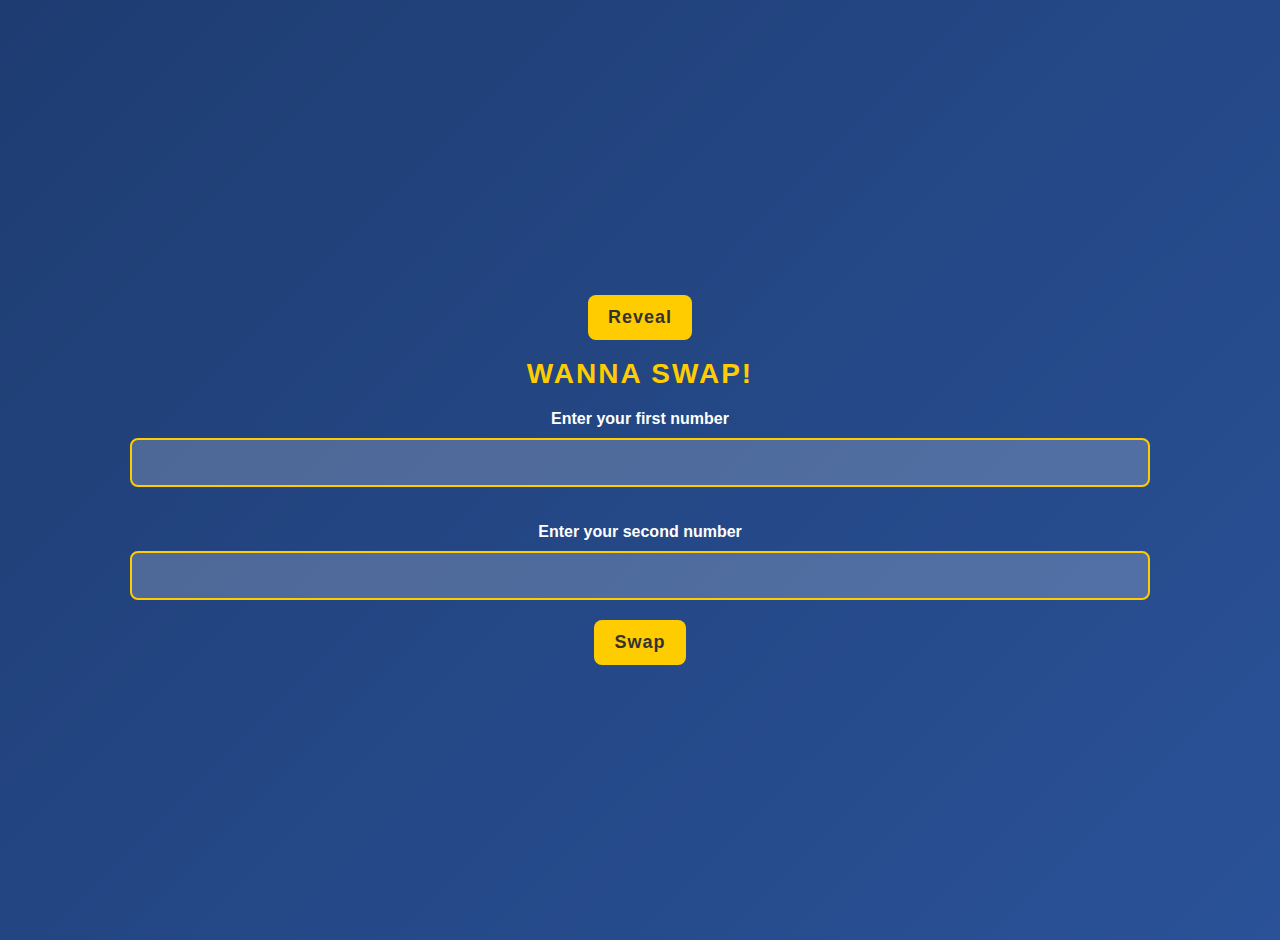
<file: index.htm>
<!DOCTYPE html>
<html lang="en">
<head>
    <meta charset="UTF-8">
    <meta name="viewport" content="width=device-width, initial-scale=1.0">
    <title>Document</title>
    <link rel="stylesheet" href="jj.css">
    <script src="jj.js" defer></script>
</head>
<body>
    
    <button id="reveal">Reveal</button>
    <h1>Wanna <span id="swp">Swap!</span></h1>

    <label for="num1">Enter your first number</label>
    <input type="number" id="num1"><br><br>
    <label for="num2">Enter your second number</label>
    <input type="number" id="num2">
    
    <button id="swap" type="submit">Swap</button>

</body>
</html>
</file>
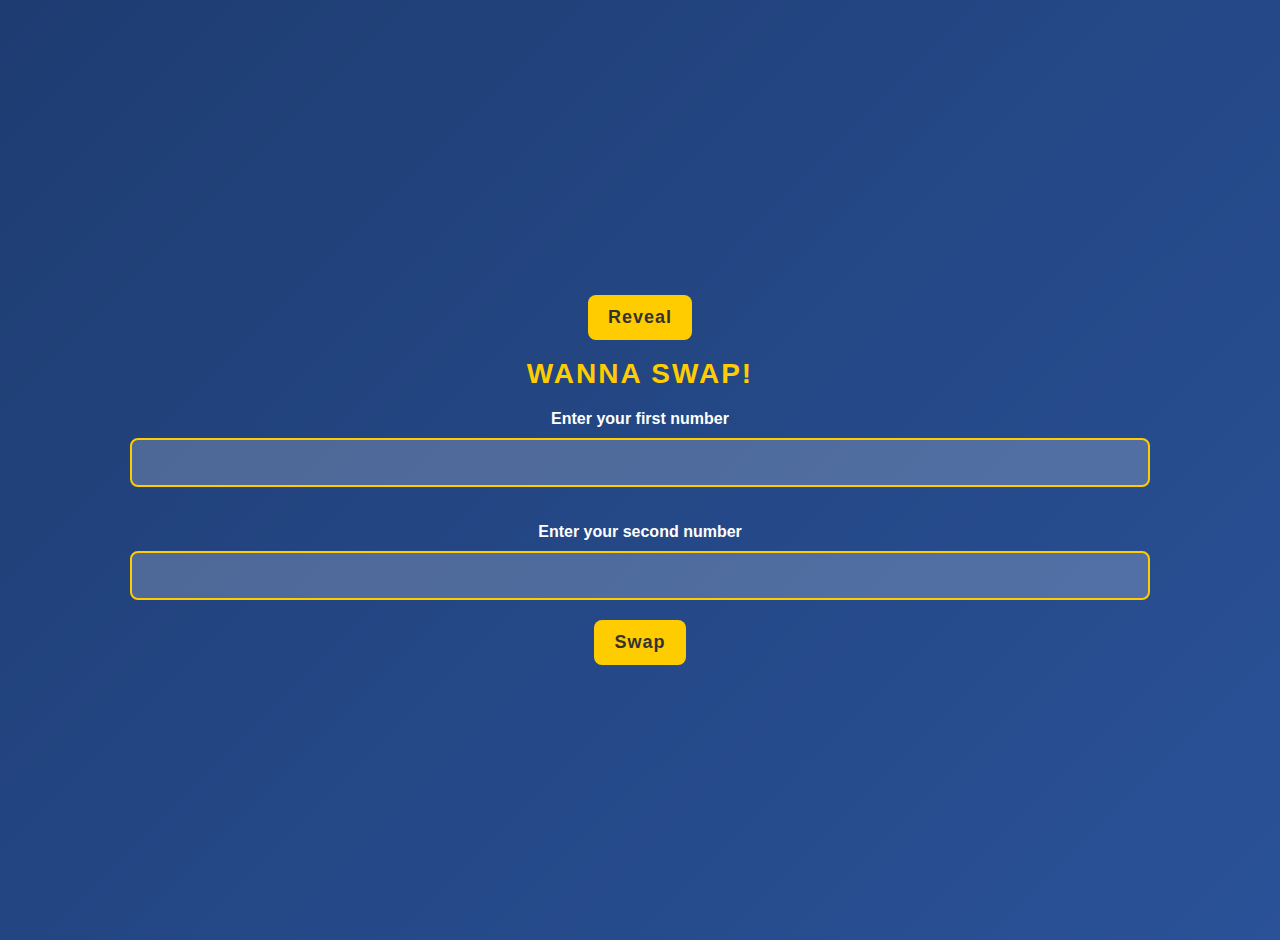
<file: jj.htm>
<!DOCTYPE html>
<html lang="en">
<head>
    <meta charset="UTF-8">
    <meta name="viewport" content="width=device-width, initial-scale=1.0">
    <title>Document</title>
    <link rel="stylesheet" href="jj.css">
    <script src="jj.js" defer></script>
</head>
<body>
    
    <button id="reveal">Reveal</button>
    <h1>Wanna <span id="swp">Swap!</span></h1>

    <label for="num1">Enter your first number</label>
    <input type="number" id="num1"><br><br>
    <label for="num2">Enter your second number</label>
    <input type="number" id="num2">
    
    <button id="swap" type="submit">Swap</button>

</body>
</html>
</file>
<file: jj.css>
/* General Styles */
body {
    font-family: 'Poppins', sans-serif;
    text-align: center;
    background: linear-gradient(135deg, #1e3c72, #2a5298);
    color: white;
    margin: 0;
    padding: 20px;
    display: flex;
    flex-direction: column;
    align-items: center;
    justify-content: center;
    height: 100vh;
}

/* Container */
.container {
    background: rgba(255, 255, 255, 0.1);
    padding: 30px;
    border-radius: 15px;
    box-shadow: 0px 10px 30px rgba(0, 0, 0, 0.3);
    max-width: 400px;
    width: 90%;
}

/* Headings */
h1 {
    font-size: 28px;
    margin-bottom: 20px;
    text-transform: uppercase;
    letter-spacing: 2px;
    color: #ffcc00;
}

/* Labels */
label {
    font-size: 16px;
    font-weight: bold;
}

/* Input Fields */
input[type="number"] {
    width: 80%;
    padding: 12px;
    font-size: 18px;
    border: 2px solid #ffcc00;
    border-radius: 8px;
    text-align: center;
    margin-top: 10px;
    outline: none;
    background: rgba(255, 255, 255, 0.2);
    color: white;
}

input[type="number"]::placeholder {
    color: #ddd;
}

/* Swap Button */
button {
    background: #ffcc00;
    color: #333;
    border: none;
    padding: 12px 20px;
    margin-top: 20px;
    font-size: 18px;
    cursor: pointer;
    border-radius: 8px;
    transition: 0.3s ease-in-out;
    font-weight: bold;
    letter-spacing: 1px;
}

#swap:hover {
    background: #ff9900;
    transform: translateY(999px);
    
}
button:active {
    color:red;
}
#reveal{
    animation:time 25s linear;
}
@keyframes time{
    0%{
        transform: translateY(-999px);
    }
    100%{
        transform: translateY(0px);
    }
}
/* Responsive Design */
@media (max-width: 600px) {
    input[type="number"] {
        width: 100px;
    }
    
    button {
        font-size: 16px;
        padding: 10px 15px;
    }
}
</file>
